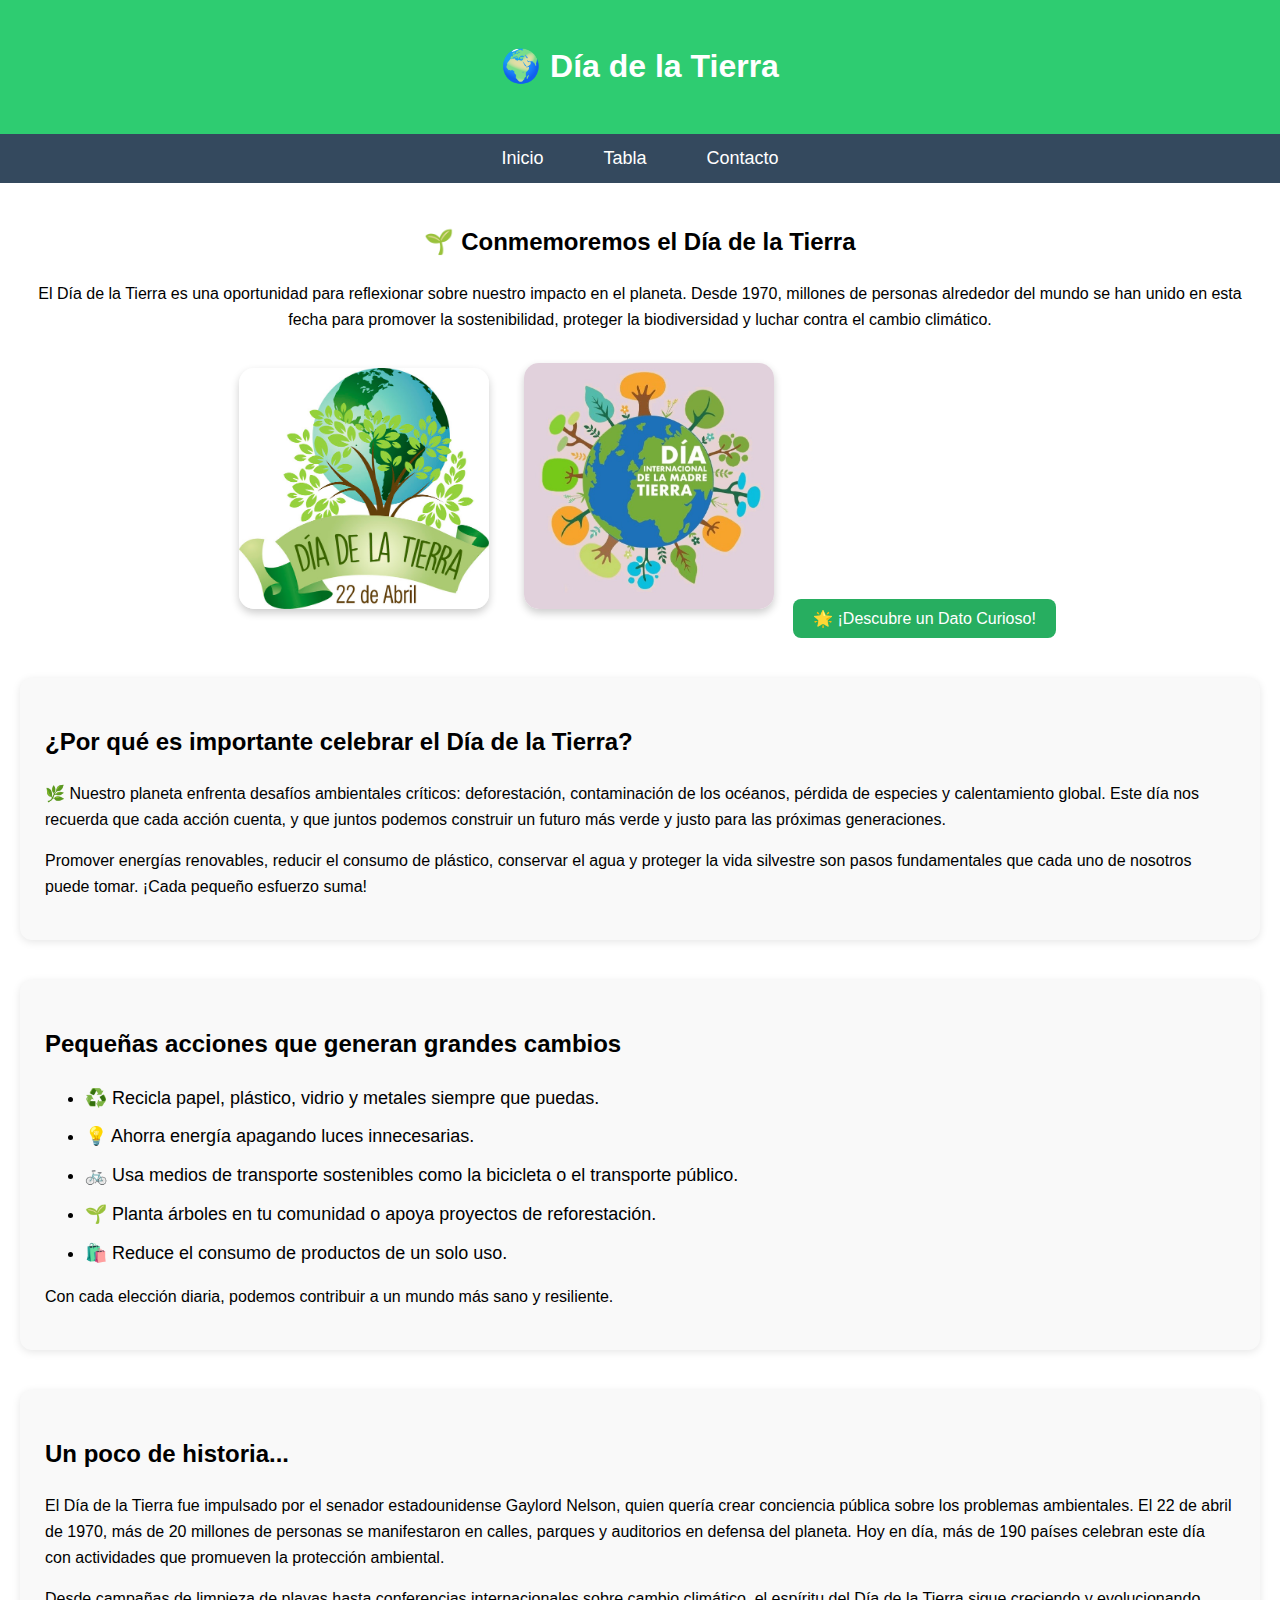
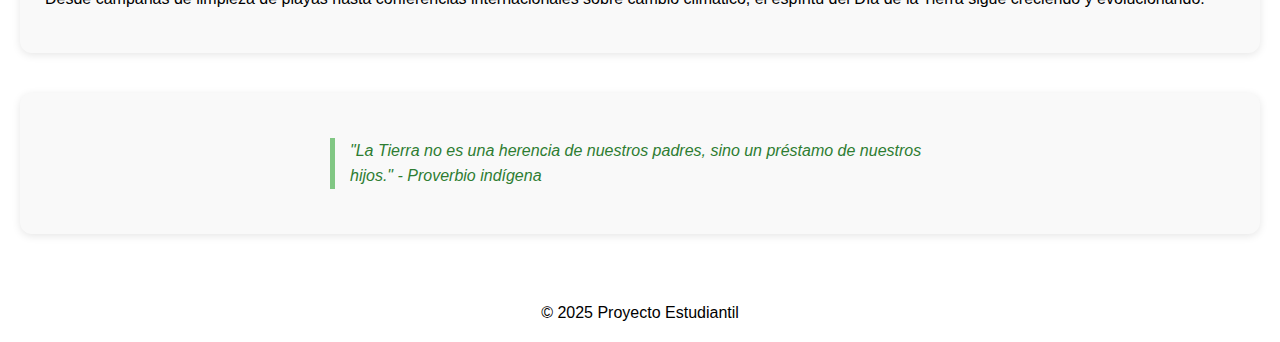
<file: index.html>
<!DOCTYPE html>
<html lang="es">
<head>
    <meta charset="UTF-8">
    <meta name="viewport" content="width=device-width, initial-scale=1.0">
    <title>Inicio | Día de la Tierra</title>
    <link rel="stylesheet" href="css/styles.css">
    <script src="js/script.js" defer></script>
</head>
<body onload="bienvenida()">
    <header>
        <h1>🌍 Día de la Tierra</h1>
    </header>

    <nav>
        <ul>
            <li><a href="index.html">Inicio</a></li>
            <li><a href="tabla.html">Tabla</a></li>
            <li><a href="contacto.html">Contacto</a></li>
        </ul>
    </nav>

    <main>
        <section class="bienvenida">
            <h2>🌱 Conmemoremos el Día de la Tierra</h2>
            <p>El Día de la Tierra es una oportunidad para reflexionar sobre nuestro impacto en el planeta. Desde 1970, millones de personas alrededor del mundo se han unido en esta fecha para promover la sostenibilidad, proteger la biodiversidad y luchar contra el cambio climático.</p>

            <img src="imagenes/1.jpg" alt="Día de la Tierra 1" class="imagen-principal">
            <img src="imagenes/2.jpg" alt="Día de la Tierra 2" class="imagen-principal">

            <button onclick="mostrarDatoCurioso()" class="boton-curioso">🌟 ¡Descubre un Dato Curioso!</button>
        </section>

        <section class="importancia">
            <h2>¿Por qué es importante celebrar el Día de la Tierra?</h2>
            <p>🌿 Nuestro planeta enfrenta desafíos ambientales críticos: deforestación, contaminación de los océanos, pérdida de especies y calentamiento global. Este día nos recuerda que cada acción cuenta, y que juntos podemos construir un futuro más verde y justo para las próximas generaciones.</p>
            <p>Promover energías renovables, reducir el consumo de plástico, conservar el agua y proteger la vida silvestre son pasos fundamentales que cada uno de nosotros puede tomar. ¡Cada pequeño esfuerzo suma!</p>
        </section>

        <section class="acciones">
            <h2>Pequeñas acciones que generan grandes cambios</h2>
            <ul>
                <li>♻️ Recicla papel, plástico, vidrio y metales siempre que puedas.</li>
                <li>💡 Ahorra energía apagando luces innecesarias.</li>
                <li>🚲 Usa medios de transporte sostenibles como la bicicleta o el transporte público.</li>
                <li>🌱 Planta árboles en tu comunidad o apoya proyectos de reforestación.</li>
                <li>🛍️ Reduce el consumo de productos de un solo uso.</li>
            </ul>
            <p>Con cada elección diaria, podemos contribuir a un mundo más sano y resiliente.</p>
        </section>

        <section class="historia">
            <h2>Un poco de historia...</h2>
            <p>El Día de la Tierra fue impulsado por el senador estadounidense Gaylord Nelson, quien quería crear conciencia pública sobre los problemas ambientales. El 22 de abril de 1970, más de 20 millones de personas se manifestaron en calles, parques y auditorios en defensa del planeta. Hoy en día, más de 190 países celebran este día con actividades que promueven la protección ambiental.</p>
            <p>Desde campañas de limpieza de playas hasta conferencias internacionales sobre cambio climático, el espíritu del Día de la Tierra sigue creciendo y evolucionando.</p>
        </section>

        <section class="frase-inspiradora">
            <blockquote>
                "La Tierra no es una herencia de nuestros padres, sino un préstamo de nuestros hijos." - Proverbio indígena
            </blockquote>
        </section>
    </main>

    <footer>
        <p>© 2025 Proyecto Estudiantil</p>
    </footer>
</body>
</html>
</file>
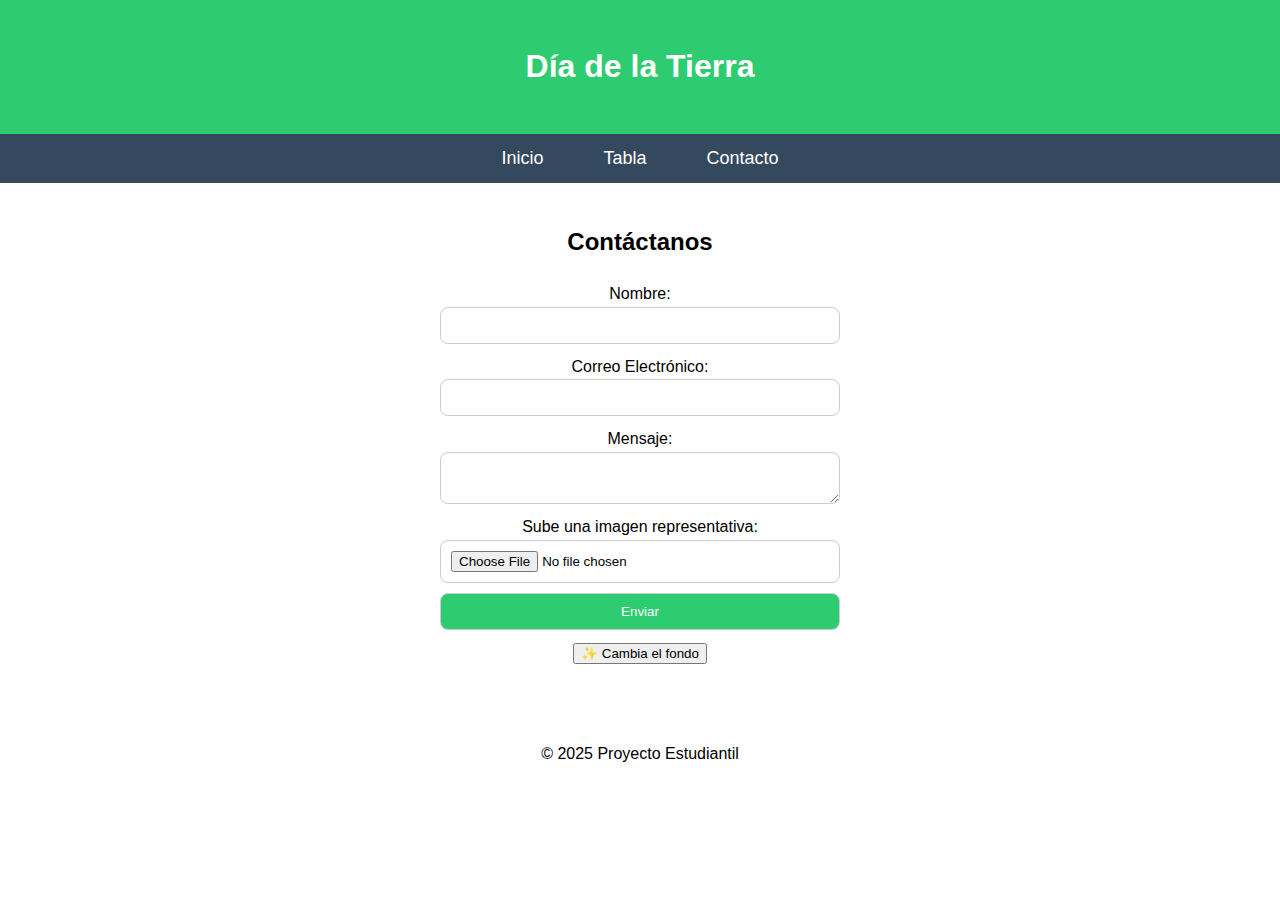
<file: Contacto.html>
<!DOCTYPE html>
<html lang="es">
<head>
    <meta charset="UTF-8">
    <meta name="viewport" content="width=device-width, initial-scale=1.0">
    <title>Contacto | Día de la Tierra</title>
    <link rel="stylesheet" href="css/styles.css">
    <script src="js/script.js" defer></script>
</head>
<body>
    <header>
        <h1>Día de la Tierra</h1>
    </header>

    <nav>
        <ul>
            <li><a href="index.html">Inicio</a></li>
            <li><a href="tabla.html">Tabla</a></li>
            <li><a href="contacto.html">Contacto</a></li>
        </ul>
    </nav>

    <main>
        <section class="formulario-section">
            <h2>Contáctanos</h2>
            <form class="formulario" onsubmit="return validarFormulario()">
                <label for="nombre">Nombre:</label>
                <input type="text" id="nombre" name="nombre">

                <label for="correo">Correo Electrónico:</label>
                <input type="email" id="correo" name="correo">

                <label for="mensaje">Mensaje:</label>
                <textarea id="mensaje" name="mensaje"></textarea>

                <label for="imagen">Sube una imagen representativa:</label>
                <input type="file" id="imagen" name="imagen" accept="image/*">

                <button type="submit">Enviar</button>
            </form>

            <div id="preview"></div>

            <button onmouseover="cambiarColor()" onmouseout="resetearColor()">✨ Cambia el fondo</button>
        </section>
    </main>

    <footer>
        <p>© 2025 Proyecto Estudiantil</p>
    </footer>
</body>
</html>
</file>
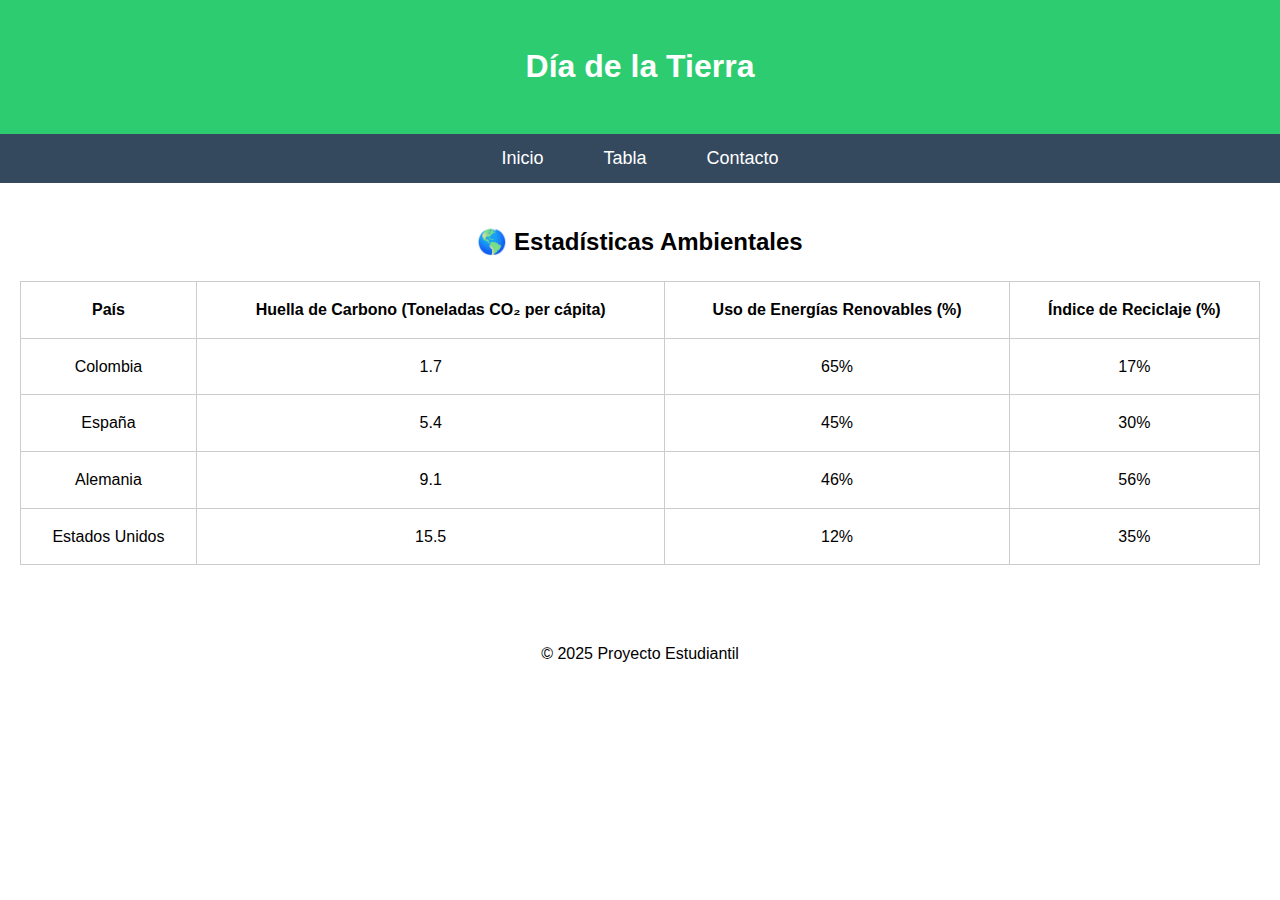
<file: Tabla.html>
<!DOCTYPE html>
<html lang="es">
<head>
    <meta charset="UTF-8">
    <meta name="viewport" content="width=device-width, initial-scale=1.0">
    <title>Tabla | Día de la Tierra</title>
    <link rel="stylesheet" href="css/styles.css">
    <script src="js/script.js" defer></script>
</head>
<body>
    <header>
        <h1>Día de la Tierra</h1>
    </header>

    <nav>
        <ul>
            <li><a href="index.html">Inicio</a></li>
            <li><a href="tabla.html">Tabla</a></li>
            <li><a href="contacto.html">Contacto</a></li>
        </ul>
    </nav>

    <main>
        <section class="tabla-section">
            <h2>🌎 Estadísticas Ambientales</h2>
            <table class="tabla-animada">
                <thead>
                    <tr>
                        <th>País</th>
                        <th>Huella de Carbono (Toneladas CO₂ per cápita)</th>
                        <th>Uso de Energías Renovables (%)</th>
                        <th>Índice de Reciclaje (%)</th>
                    </tr>
                </thead>
                <tbody>
                    <tr>
                        <td>Colombia</td>
                        <td>1.7</td>
                        <td>65%</td>
                        <td>17%</td>
                    </tr>
                    <tr>
                        <td>España</td>
                        <td>5.4</td>
                        <td>45%</td>
                        <td>30%</td>
                    </tr>
                    <tr>
                        <td>Alemania</td>
                        <td>9.1</td>
                        <td>46%</td>
                        <td>56%</td>
                    </tr>
                    <tr>
                        <td>Estados Unidos</td>
                        <td>15.5</td>
                        <td>12%</td>
                        <td>35%</td>
                    </tr>
                </tbody>
            </table>
        </section>
    </main>

    <footer>
        <p>© 2025 Proyecto Estudiantil</p>
    </footer>
</body>
</html>
</file>
<file: css/styles.css>
body {
    font-family: 'Segoe UI', Tahoma, Geneva, Verdana, sans-serif;
    margin: 0;
    padding: 0;
    line-height: 1.6;
    background-color: #ffffff;
    transition: background-color 0.5s;
}

header {
    background-color: #2ecc71;
    color: white;
    padding: 20px 0;
    text-align: center;
    animation: slideDown 1s ease;
}

nav {
    background-color: #34495e;
}

nav ul {
    list-style: none;
    display: flex;
    justify-content: center;
    padding: 10px;
    margin: 0;
}

nav ul li {
    margin: 0 15px;
}

nav ul li a {
    color: white;
    text-decoration: none;
    padding: 10px 15px;
    transition: background-color 0.3s;
}

nav ul li a:hover {
    background-color: #2c3e50;
    border-radius: 5px;
}

main {
    padding: 20px;
}

.bienvenida, .tabla-section, .formulario-section {
    text-align: center;
    margin-top: 20px;
}

.imagen-principal {
    width: 250px;
    margin: 15px;
    border-radius: 15px;
    box-shadow: 0px 4px 8px rgba(0,0,0,0.2);
    transition: transform 0.3s;
}

.imagen-principal:hover {
    transform: scale(1.05);
}

.boton-curioso {
    margin-top: 20px;
    padding: 10px 20px;
    background-color: #27ae60;
    color: white;
    border: none;
    border-radius: 8px;
    font-size: 16px;
    cursor: pointer;
    transition: background-color 0.3s;
}

.boton-curioso:hover {
    background-color: #1e8449;
}

table {
    width: 100%;
    margin-top: 20px;
    border-collapse: collapse;
    animation: fadeIn 2s ease;
}

table th, table td {
    padding: 15px;
    border: 1px solid #ccc;
    text-align: center;
}

table tr:hover {
    background-color: #ecf0f1;
    transition: background-color 0.3s;
}

form.formulario {
    max-width: 400px;
    margin: 0 auto;
    display: flex;
    flex-direction: column;
}

form.formulario input, form.formulario textarea, form.formulario button {
    margin-bottom: 10px;
    padding: 10px;
    border-radius: 8px;
    border: 1px solid #ccc;
}

form.formulario button {
    background-color: #2ecc71;
    color: white;
    cursor: pointer;
    transition: background-color 0.3s;
}

form.formulario button:hover {
    background-color: #27ae60;
}

#preview img {
    width: 200px;
    margin-top: 20px;
    border-radius: 10px;
    box-shadow: 0px 4px 8px rgba(0,0,0,0.3);
}

/* Animaciones */
@keyframes slideDown {
    from {
        transform: translateY(-100%);
        opacity: 0;
    }
    to {
        transform: translateY(0);
        opacity: 1;
    }
}

@keyframes fadeIn {
    from { opacity: 0; }
    to { opacity: 1; }
}
section {
    margin: 40px 0;
}

.importancia, .acciones, .historia, .frase-inspiradora {
    background-color: #f9f9f9;
    padding: 25px;
    border-radius: 12px;
    box-shadow: 0px 2px 8px rgba(0,0,0,0.1);
    margin-bottom: 30px;
}

ul li {
    text-align: left;
    margin-bottom: 10px;
    font-size: 18px;
}

blockquote {
    font-style: italic;
    color: #2e7d32;
    border-left: 5px solid #81c784;
    margin: 20px auto;
    padding-left: 15px;
    max-width: 600px;
}

footer {
    text-align: center;
}
</file>
